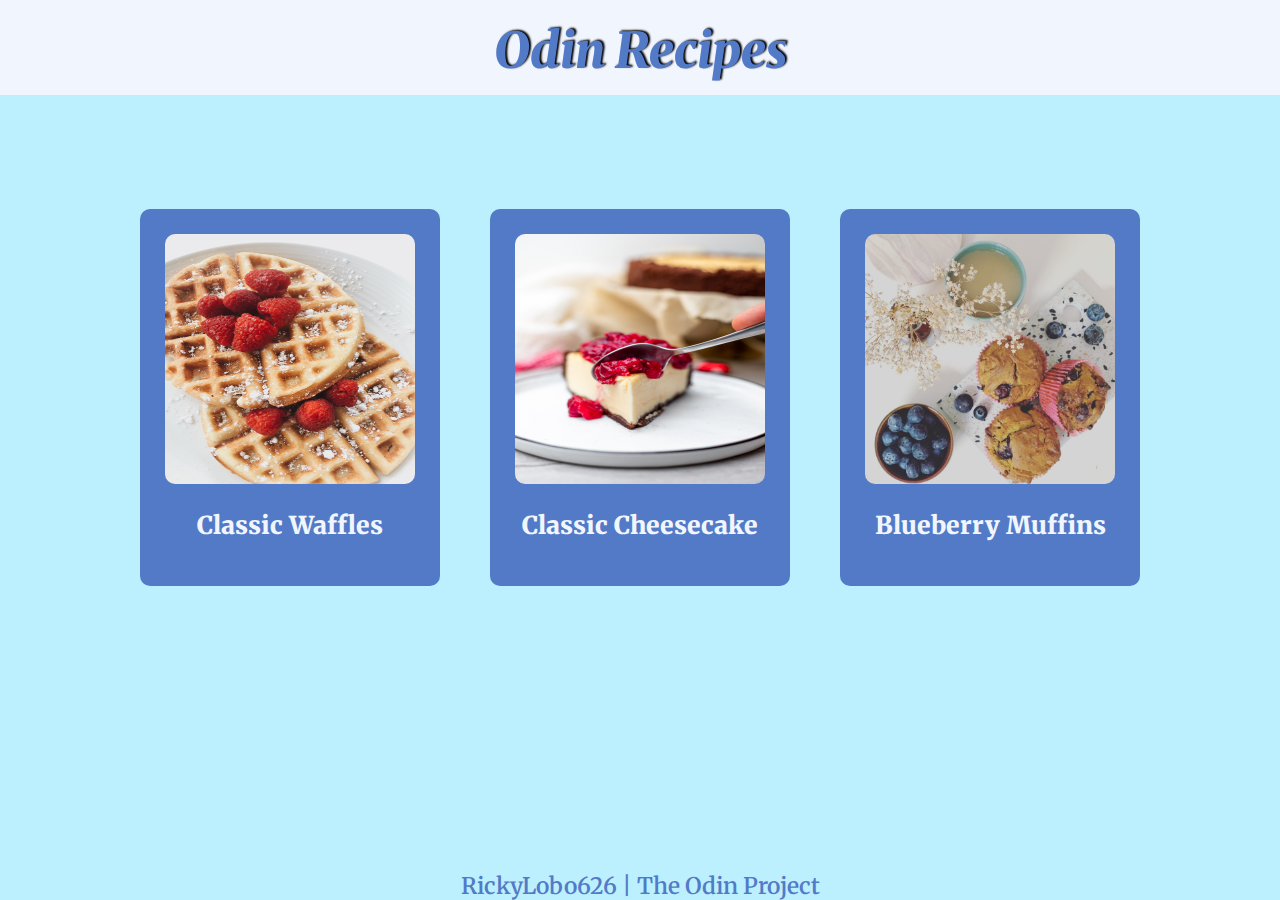
<file: index.html>
<!DOCTYPE html>
<html lang="en">
<head>
  <link rel="preconnect" href="https://fonts.googleapis.com">
  <link rel="preconnect" href="https://fonts.gstatic.com" crossorigin>
  <link href="https://fonts.googleapis.com/css2?family=Merriweather:ital,wght@0,300;0,400;0,700;0,900;1,300;1,400;1,700;1,900&display=swap" rel="stylesheet">
  <link rel="stylesheet" href="styles.css">
  <meta charset="UTF-8">
  <meta http-equiv="X-UA-Compatible" content="IE=edge">
  <meta name="viewport" content="width=device-width, initial-scale=1.0">
  <title>Odin Recipes</title>
</head>
<body>
  <header>
    <a href="./index.html"><h1 class="logo">Odin Recipes</h1></a>
  </header>
  <main class="home-main">
    <div id="menu">
      <div class="item">
        <a href="./waffles.html"><img src="./images/waffles.jpg" alt="Some Waffles"></a>
        <a href="./waffles.html"><h2>Classic Waffles</h2></a>
      </div>
      <div class="item">
        <a href="./cheesecake.html"><img src="./images/cheesecake.jpg" alt="A Cheesecake"></a>
        <a href="./cheesecake.html"><h2>Classic Cheesecake</h2></a>
      </div>
      <div class="item">
        <a href="./muffins.html"><img src="./images/muffins.jpg" alt="Some Muffins"></a>
        <a href="./muffins.html"><h2>Blueberry Muffins</h2></a>
      </div>
    </div>
  </main>
  <footer>RickyLobo626 | The Odin Project</footer>
</body>
</html>
</file>
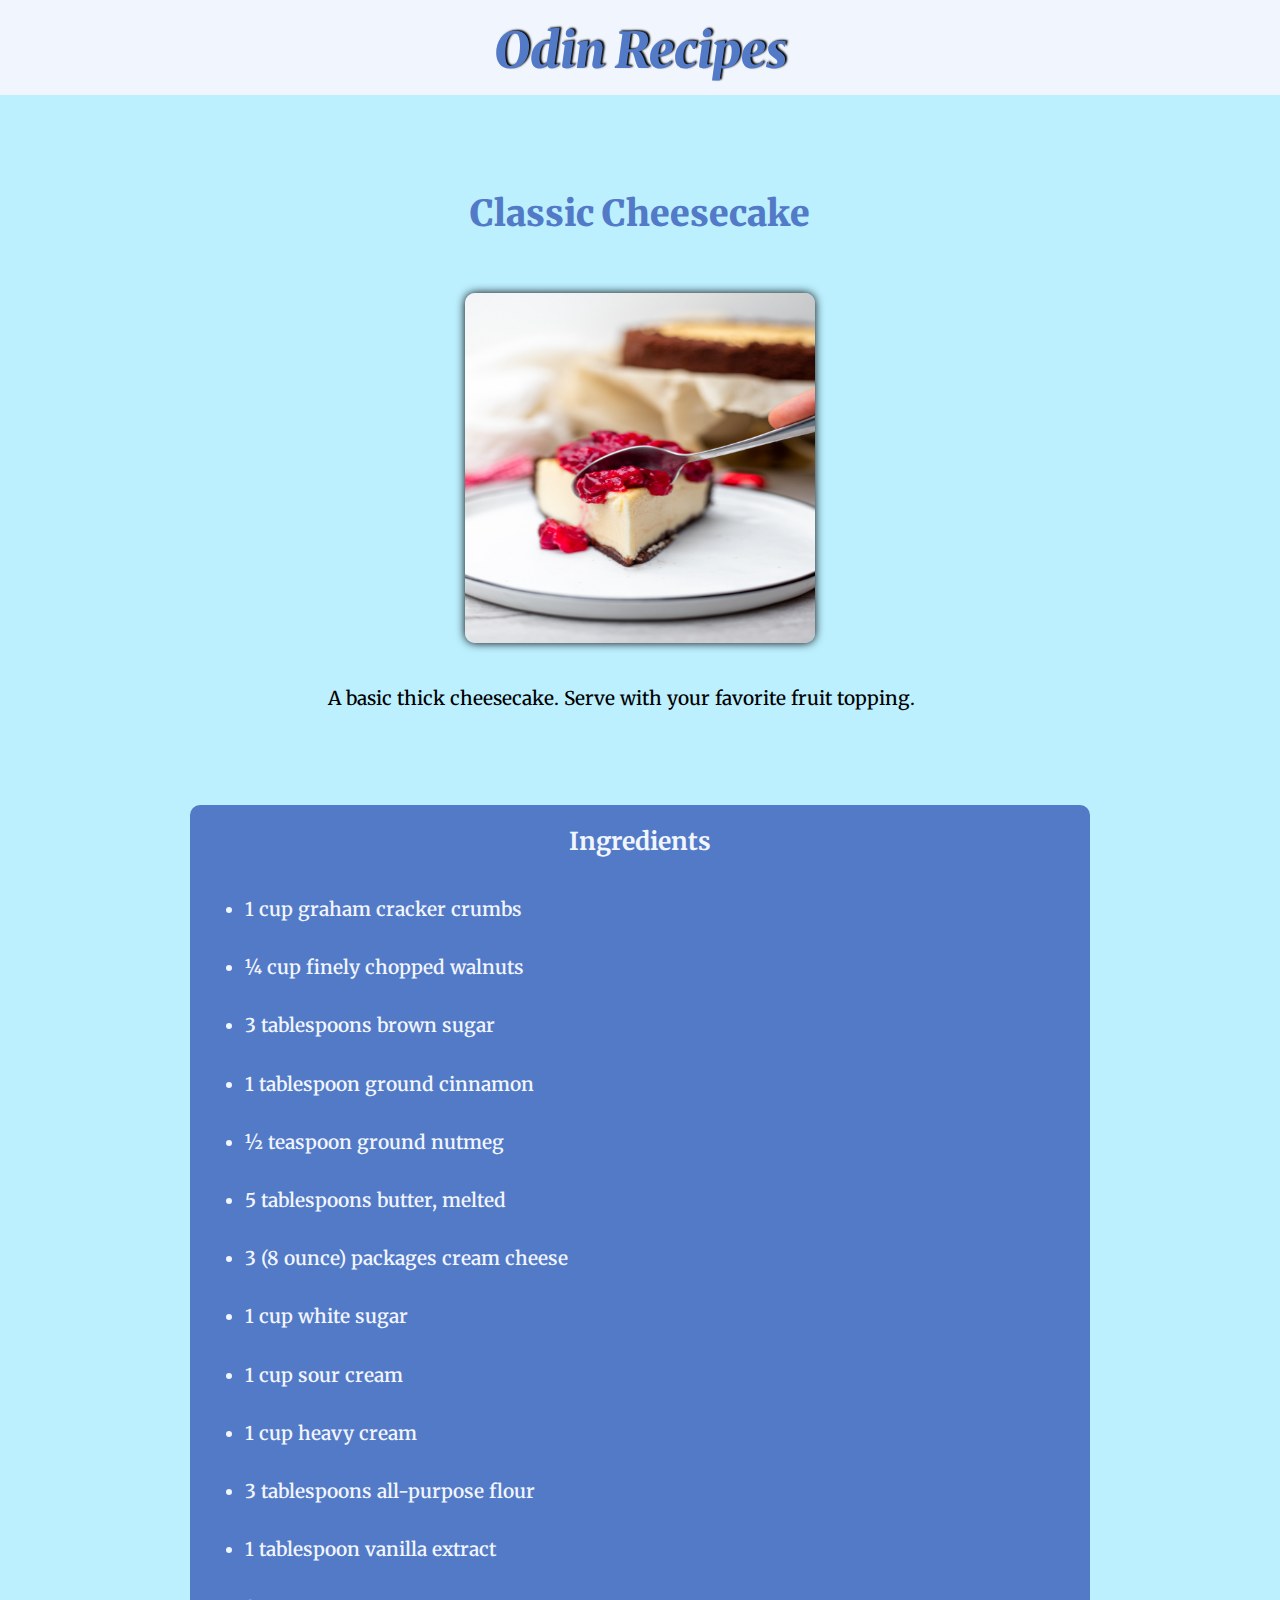
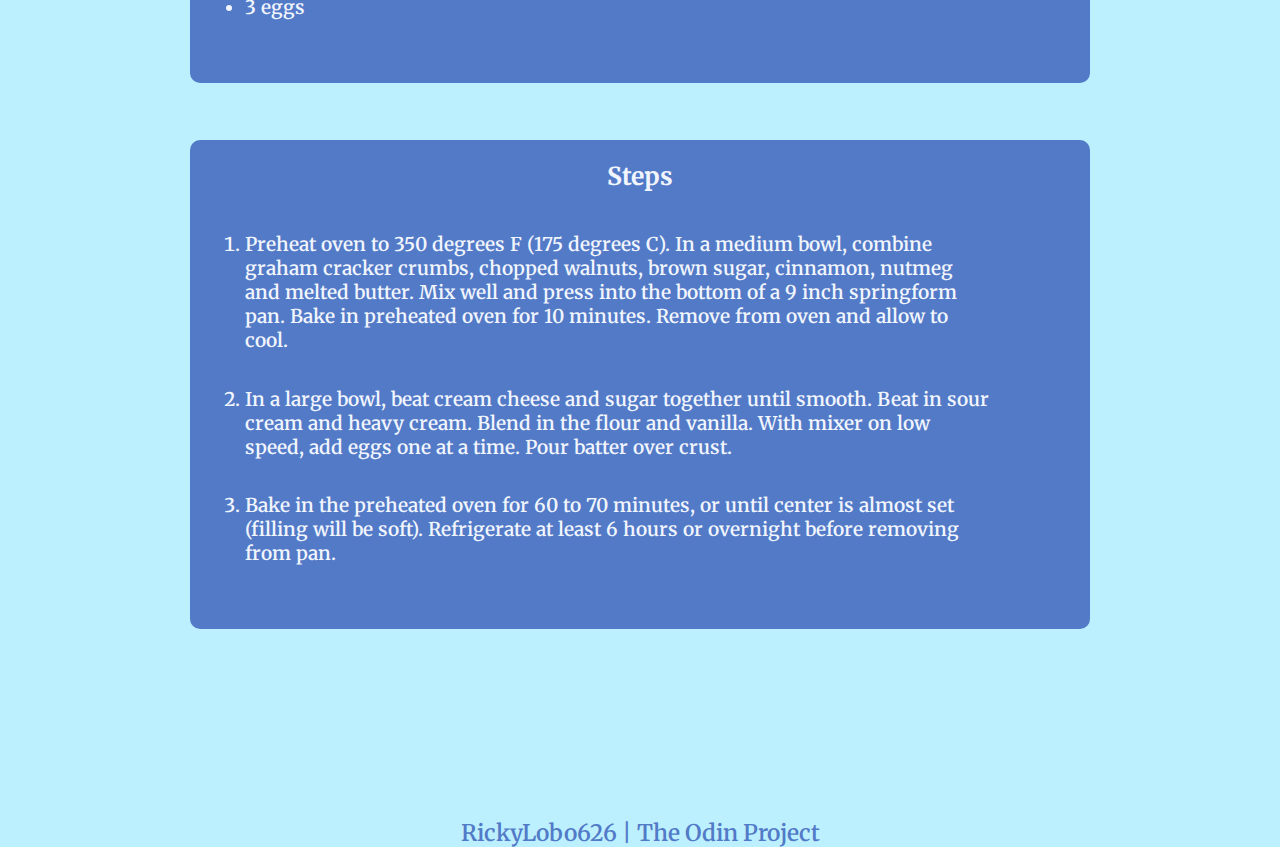
<file: cheesecake.html>
<!DOCTYPE html>
<html lang="en">
<head>
  <link rel="preconnect" href="https://fonts.googleapis.com">
  <link rel="preconnect" href="https://fonts.gstatic.com" crossorigin>
  <link href="https://fonts.googleapis.com/css2?family=Merriweather:ital,wght@0,300;0,400;0,700;0,900;1,300;1,400;1,700;1,900&display=swap" rel="stylesheet">
  <link rel="stylesheet" href="styles.css">
  <meta charset="UTF-8">
  <meta http-equiv="X-UA-Compatible" content="IE=edge">
  <meta name="viewport" content="width=device-width, initial-scale=1.0">
  <title>Classic Cheesecake</title>
</head>
<body>
  <header>
    <a href="./index.html"><h1 class="logo">Odin Recipes</h1></a>
  </header>
  <main class="recipe-main">
    <div class="recipe-head">
        <h2>Classic Cheesecake</h2>
        <img src="./images/cheesecake.jpg" alt="A cheesecake">
        <p class="description">A basic thick cheesecake. Serve with your favorite fruit topping.</p>
    </div>
    <div class="div-ingredients">
        <h3>Ingredients</h3>
        <ul>
          <li>1 cup graham cracker crumbs</li>
          <li>¼ cup finely chopped walnuts</li>
          <li>3 tablespoons brown sugar</li>
          <li>1 tablespoon ground cinnamon</li>
          <li>½ teaspoon ground nutmeg</li>
          <li>5 tablespoons butter, melted</li>
          <li>3 (8 ounce) packages cream cheese</li>
          <li>1 cup white sugar</li>
          <li>1 cup sour cream</li>
          <li>1 cup heavy cream</li>
          <li>3 tablespoons all-purpose flour</li>
          <li>1 tablespoon vanilla extract</li>
          <li>3 eggs</li>
        </ul>
    </div>
    <div class="div-steps">
        <h3>Steps</h3>
        <ol>
          <li>
            Preheat oven to 350 degrees F (175 degrees C).
            In a medium bowl, combine graham cracker crumbs, chopped walnuts, brown sugar, cinnamon, nutmeg and melted butter. 
            Mix well and press into the bottom of a 9 inch springform pan. 
            Bake in preheated oven for 10 minutes. 
            Remove from oven and allow to cool.
          </li>
          <li>
            In a large bowl, beat cream cheese and sugar together until smooth. 
            Beat in sour cream and heavy cream. 
            Blend in the flour and vanilla. 
            With mixer on low speed, add eggs one at a time. 
            Pour batter over crust.
          </li>
          <li>
            Bake in the preheated oven for 60 to 70 minutes, or until center is almost set (filling will be soft).
            Refrigerate at least 6 hours or overnight before removing from pan.
          </li>
        </ol>
    </div>
  </main> 
  <footer>RickyLobo626 | The Odin Project</footer>
</body>
</html>
</file>
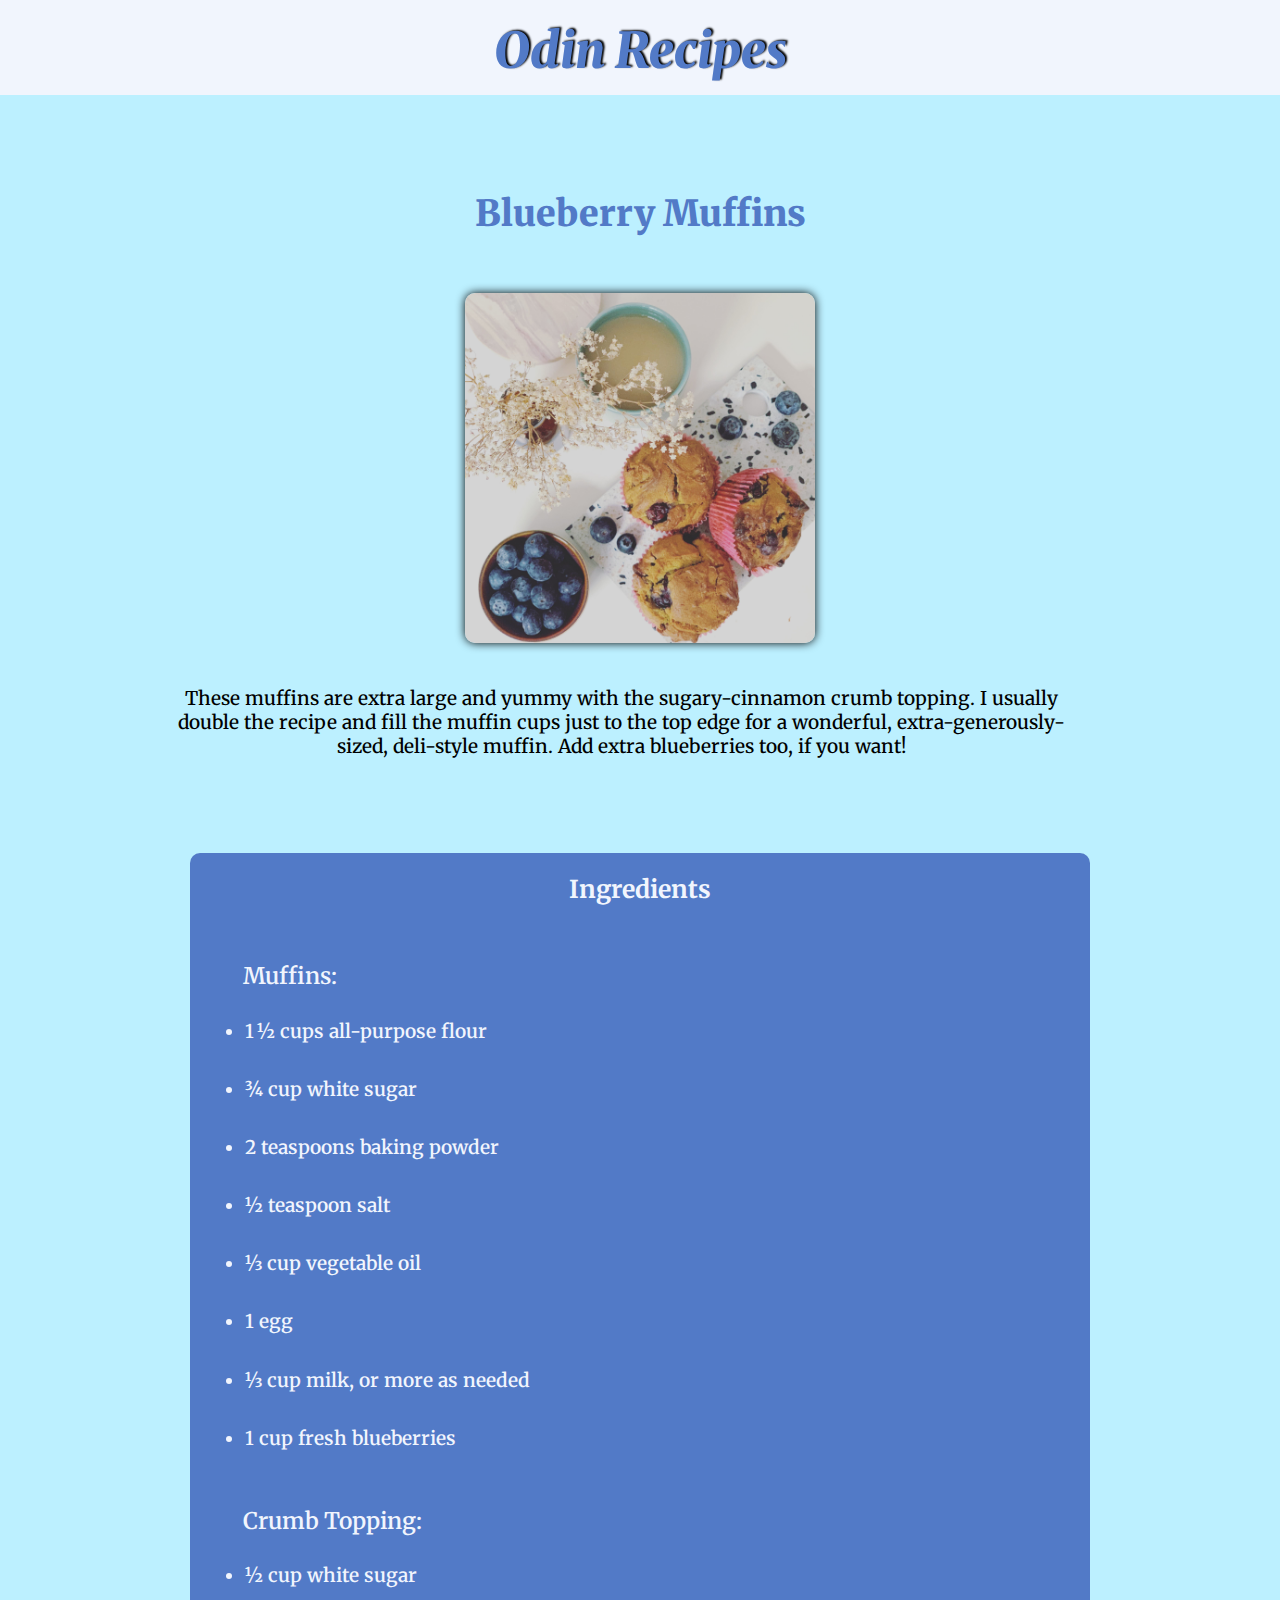
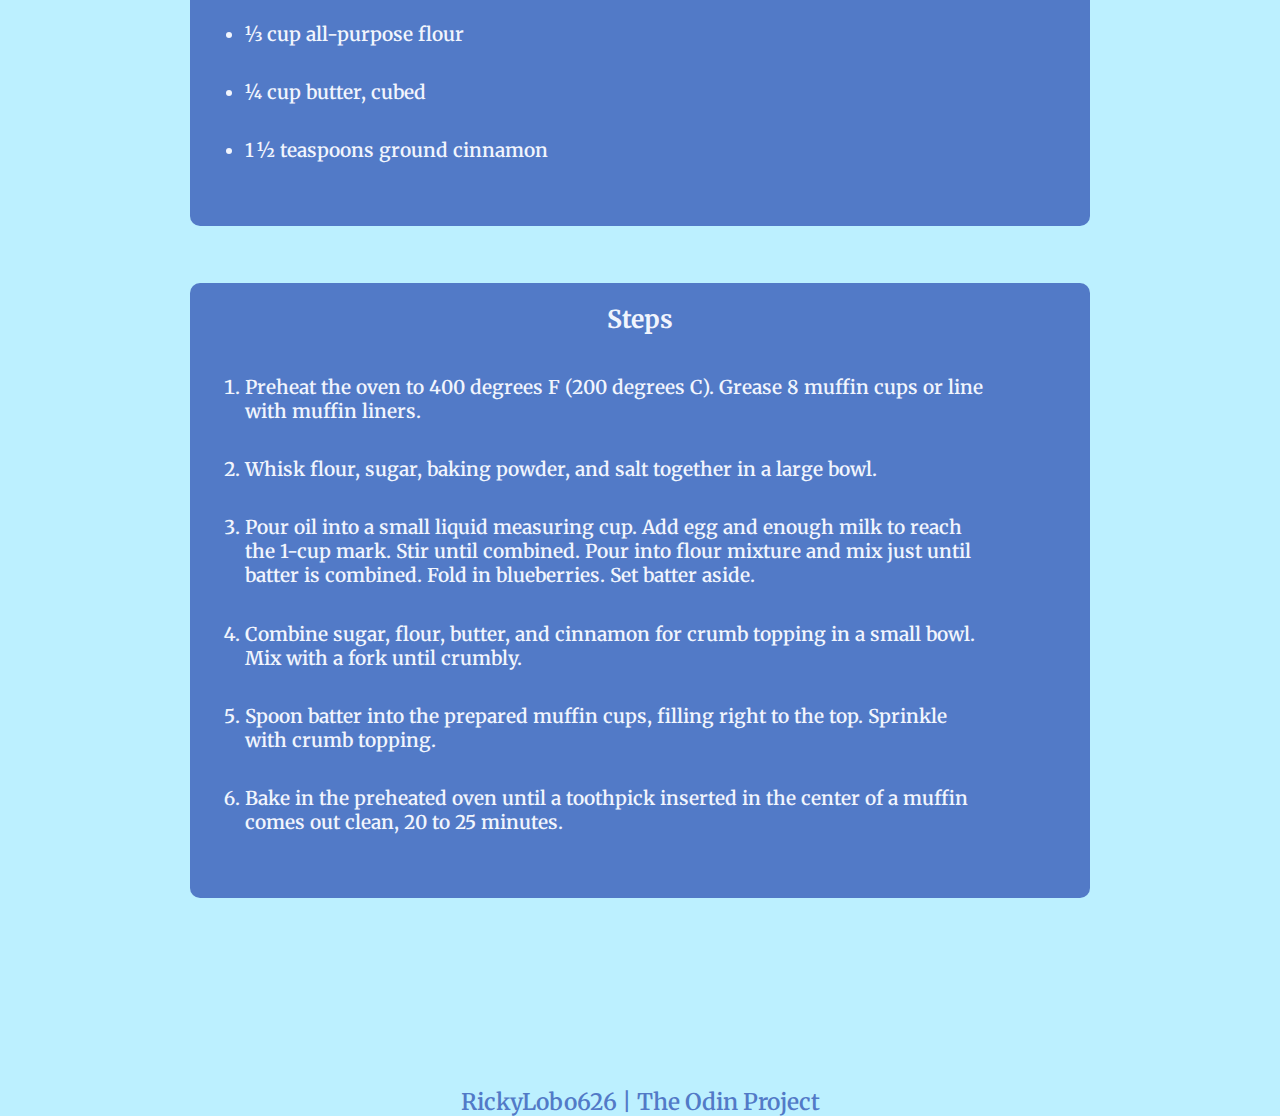
<file: muffins.html>
<!DOCTYPE html>
<html lang="en">
<head>
  <link rel="preconnect" href="https://fonts.googleapis.com">
  <link rel="preconnect" href="https://fonts.gstatic.com" crossorigin>
  <link href="https://fonts.googleapis.com/css2?family=Merriweather:ital,wght@0,300;0,400;0,700;0,900;1,300;1,400;1,700;1,900&display=swap" rel="stylesheet">
  <link rel="stylesheet" href="styles.css">
  <meta charset="UTF-8">
  <meta http-equiv="X-UA-Compatible" content="IE=edge">
  <meta name="viewport" content="width=device-width, initial-scale=1.0">
  <title>Blueberry Muffins</title>
</head>
<body>
  <header>
    <a href="./index.html"><h1 class="logo">Odin Recipes</h1></a>
  </header>
  <main class="recipe-main">
    <div class="recipe-head">
      <h2>Blueberry Muffins</h2>
      <img src="./images/muffins.jpg" alt="Some Muffins">
      <p class="description">These muffins are extra large and yummy with the sugary-cinnamon crumb topping. I usually double the recipe and fill the muffin cups just to the top edge for a wonderful, extra-generously-sized, deli-style muffin. Add extra blueberries too, if you want!</p>
    </div>
    <div class="div-ingredients">
      <h3>Ingredients</h3>
      <p>Muffins:</p>
      <ul>
        <li>1 ½ cups all-purpose flour</li>
        <li>¾ cup white sugar</li>
        <li>2 teaspoons baking powder</li>
        <li>½ teaspoon salt</li>
        <li>⅓ cup vegetable oil</li>
        <li>1 egg</li>
        <li>⅓ cup milk, or more as needed</li>
        <li>1 cup fresh blueberries</li>
      </ul>
      <p>Crumb Topping:</p>
      <ul>
        <li>½ cup white sugar</li>
        <li>⅓ cup all-purpose flour</li>
        <li>¼ cup butter, cubed</li>
        <li>1 ½ teaspoons ground cinnamon</li>
      </ul>
    </div>
    <div class="div-steps">
        <h3>Steps</h3>
        <ol>
          <li>
            Preheat the oven to 400 degrees F (200 degrees C). 
            Grease 8 muffin cups or line with muffin liners.
          </li>
          <li>
            Whisk flour, sugar, baking powder, and salt together in a large bowl.
          </li>
          <li>
            Pour oil into a small liquid measuring cup. 
            Add egg and enough milk to reach the 1-cup mark. 
            Stir until combined. 
            Pour into flour mixture and mix just until batter is combined. 
            Fold in blueberries. Set batter aside.
          </li>
          <li>
            Combine sugar, flour, butter, and cinnamon for crumb topping in a small bowl. 
            Mix with a fork until crumbly.
          </li>
          <li>
            Spoon batter into the prepared muffin cups, filling right to the top. 
            Sprinkle with crumb topping.
          </li>
          <li>
            Bake in the preheated oven until a toothpick inserted in the center
            of a muffin comes out clean, 20 to 25 minutes.
          </li>
        </ol>
    </div>
  </main>
  <footer>RickyLobo626 | The Odin Project</footer>
</body>
</html>
</file>
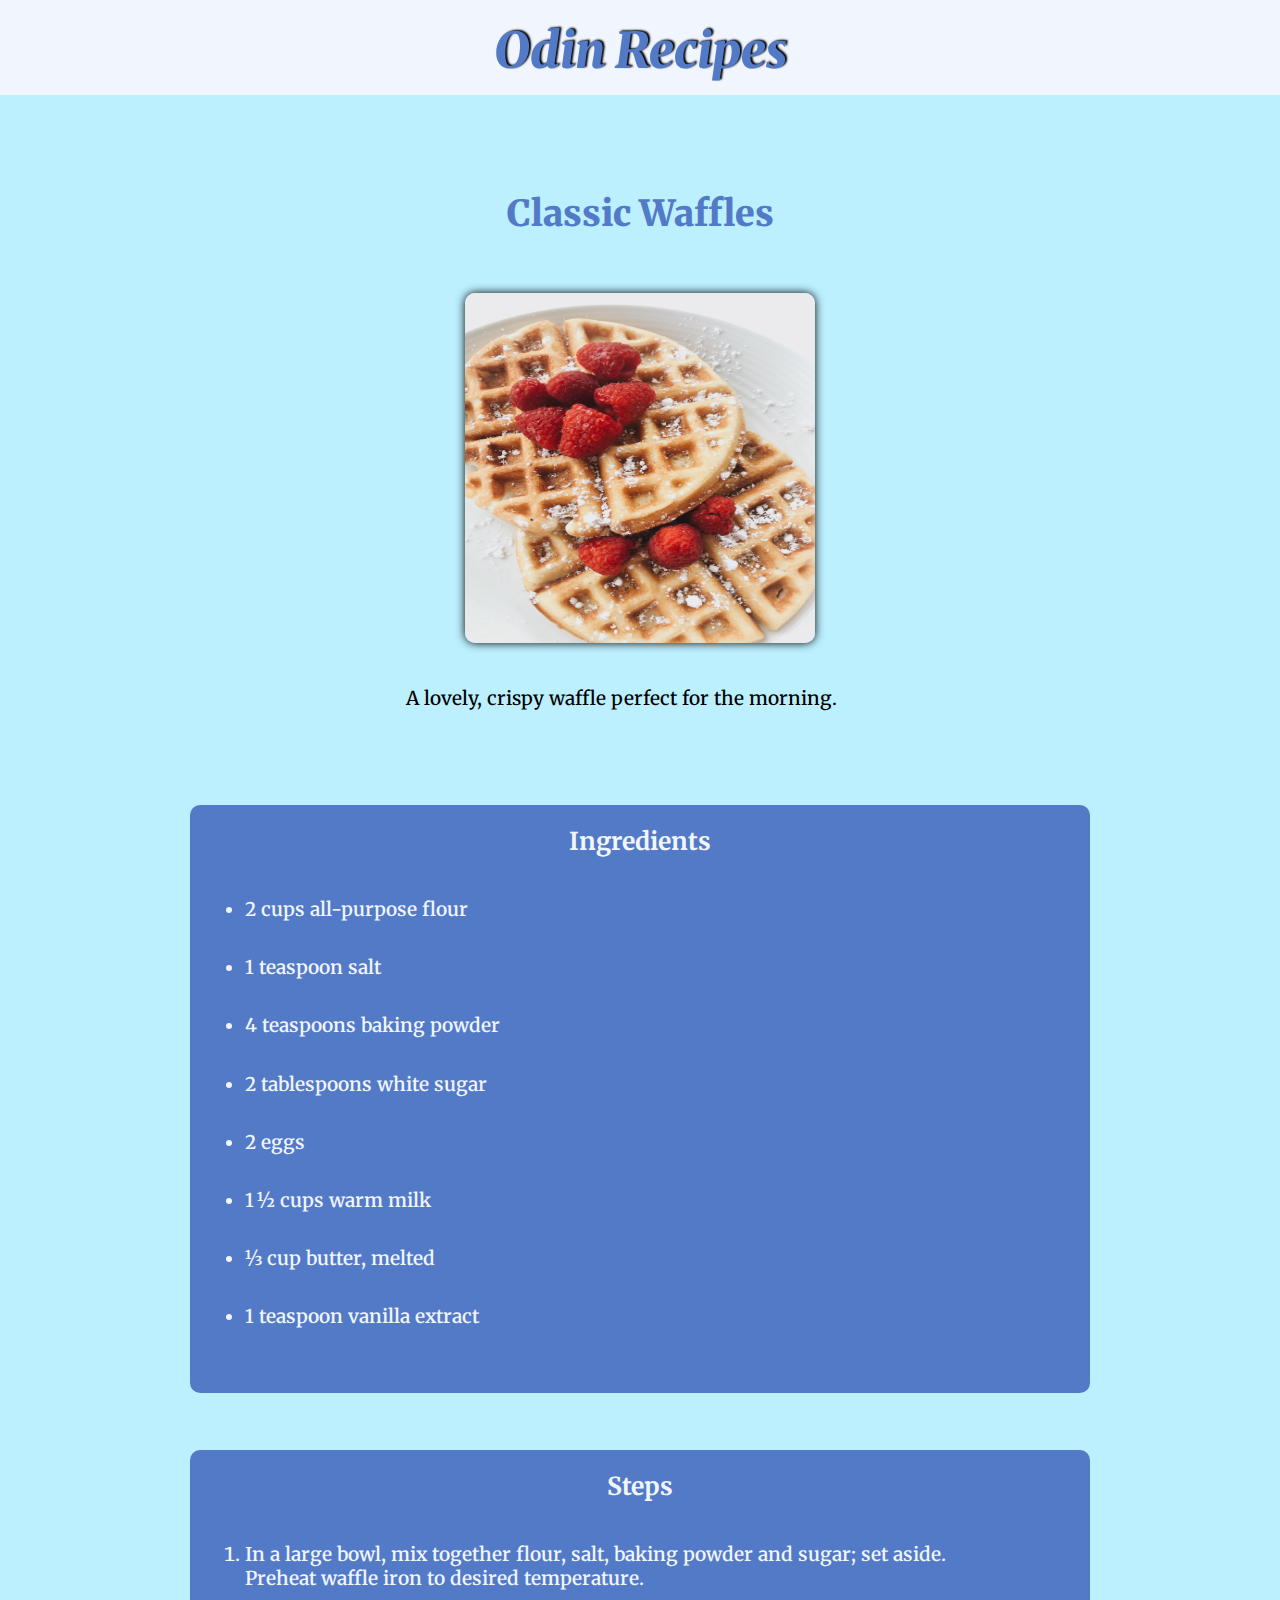
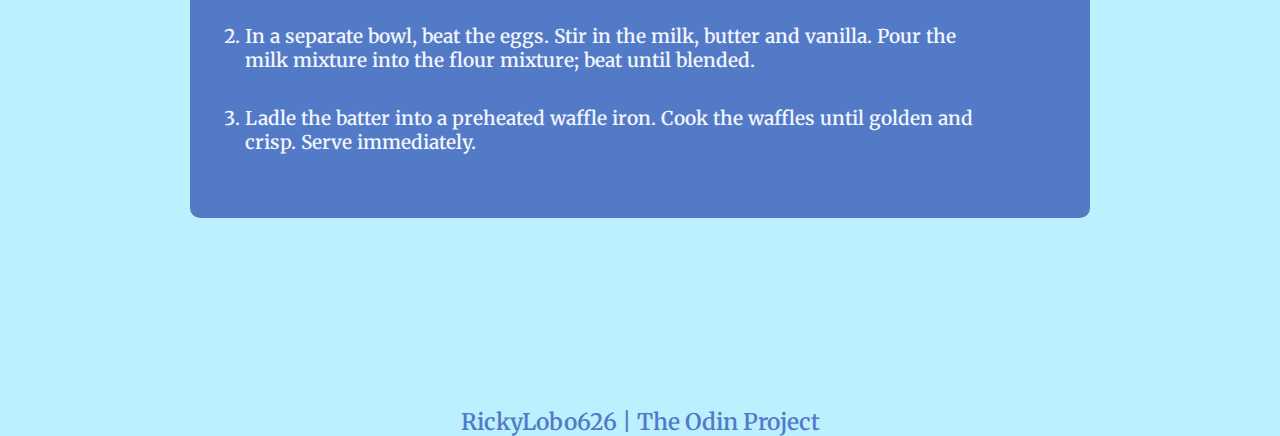
<file: waffles.html>
<!DOCTYPE html>
<html lang="en">
<head>
  <link rel="preconnect" href="https://fonts.googleapis.com">
  <link rel="preconnect" href="https://fonts.gstatic.com" crossorigin>
  <link href="https://fonts.googleapis.com/css2?family=Merriweather:ital,wght@0,300;0,400;0,700;0,900;1,300;1,400;1,700;1,900&display=swap" rel="stylesheet">
  <link rel="stylesheet" href="styles.css">
  <meta charset="UTF-8">
  <meta http-equiv="X-UA-Compatible" content="IE=edge">
  <meta name="viewport" content="width=device-width, initial-scale=1.0">
  <title>Classic Waffles Recipe</title>
</head>
<body>
  <header>
    <a href="./index.html"><h1 class="logo">Odin Recipes</h1></a>
  </header>
  <main class="recipe-main">
    <div class="recipe-head">
        <h2>Classic Waffles</h2>
        <img src="./images/waffles.jpg" alt="Some waffles">
        <p class="description">A lovely, crispy waffle perfect for the morning.</p>
    </div>
    <div class="div-ingredients">
        <h3>Ingredients</h3>
        <ul>
        <li>2 cups all-purpose flour</li>
        <li>1 teaspoon salt</li>
        <li>4 teaspoons baking powder</li>
        <li>2 tablespoons white sugar</li>
        <li>2 eggs</li>
        <li>1 ½ cups warm milk</li>
        <li>⅓ cup butter, melted</li>
        <li>1 teaspoon vanilla extract</li>
        </ul>
    </div>
    <div class="div-steps">
        <h3>Steps</h3>
        <ol>
          <li>
            In a large bowl, mix together flour, salt, baking powder and sugar; set aside. 
            Preheat waffle iron to desired temperature.
          </li>
          <li>
            In a separate bowl, beat the eggs. 
            Stir in the milk, butter and vanilla. 
            Pour the milk mixture into the flour mixture; beat until blended.
          </li>
          <li>
            Ladle the batter into a preheated waffle iron. 
            Cook the waffles until golden and crisp. 
            Serve immediately.
          </li>
        </ol>
    </div>
  </main>
  <footer>RickyLobo626 | The Odin Project</footer>
</body>
</html>
</file>
<file: styles.css>
*,
*::before,
*::after {
  box-sizing: border-box;
}

:root {
  --white: #f1f5fd;
  --blue: #bcf0ff;
  --blue2: #527ac7;
  font-size: 19px;
  font-weight: 500;
  font-family: "Merriweather", serif;
}

body {
  display: flex;
  margin: 0;
  width: 100vw;
  min-height: 100vh;
  flex-direction: column;
  align-items: center;
  background-color: var(--blue);
}

header {
  position: fixed;
  z-index: 1;
  top: 0;
  left: 0;
  background-color: var(--white);
  width: 100%;
  height: 5rem;
}

main {
  flex: 1 1 auto;
}

.home-main {
  margin: 6rem 0 10rem 0;
}

.recipe-main {
  margin-bottom: 10rem;
}

.logo {
  font-size: 2.6rem;
  font-style: italic;
  text-shadow: 2px -1px 2px black;
  margin: 1rem 0 1rem 0;
}

#menu {
  display: flex;
  flex-direction: row;
  gap: 50px;
  margin-top: 5rem;
}

.item {
  display: flex;
  flex-direction: column;
  align-items: center;
  padding: 25px;
}

.item:hover {
  transform: scale(1.03);
  box-shadow: 0 0 5px black;
}

.item img {
  width: 250px;
  height: 250px;
  border-radius: 10px;
}

.item h2 {
  font-size: 1.3rem;
  font-weight: 900;
}

.item a:hover {
  text-decoration: underline;
}

.recipe-head {
  margin-bottom: 5rem;
}

.recipe-head h2 {
  margin-top: 10rem;
  font-size: 1.9rem;
  margin-bottom: 3rem;
}

.recipe-head img {
  width: 350px;
  height: 350px;
  margin-bottom: 2rem;
  box-shadow: 0 0 10px black;
  border-radius: 10px;
}

.description {
  max-width: 900px;
  margin: 0 2rem;
}

.div-ingredients p {
  margin: 3rem 2rem 1.5rem 2rem;
}

li {
  margin-bottom: 1.8rem;
  max-width: 90%;
  font-weight: 600;
}

footer {
  color: var(--blue2);
}

/* GROUPS */

.div-ingredients,
.div-steps {
  max-width: 900px;
  margin: 0 3rem;
  margin-top: 3rem;
  padding: 1px 15px 30px 15px;
}

.item,
.div-ingredients,
.div-steps {
  background-color: var(--blue2);
  border-radius: 10px;
}

.div-ingredients h3,
.div-steps h3 {
  font-size: 1.3rem;
  text-align: center;
  margin: 20px 10px 40px 10px;
}

header,
.recipe-head,
footer {
  text-align: center;
}

.div-ingredients p,
footer {
  font-size: 1.2rem;
  font-weight: 600;
}

.item a:hover,
.item h2,
.div-ingredients,
.div-steps {
  color: var(--white);
}

.logo,
.recipe-head h2 {
  color: var(--blue2);
  font-weight: 900;
}

.item a,
.item a:visited,
header a {
  text-decoration: none;
}
</file>
